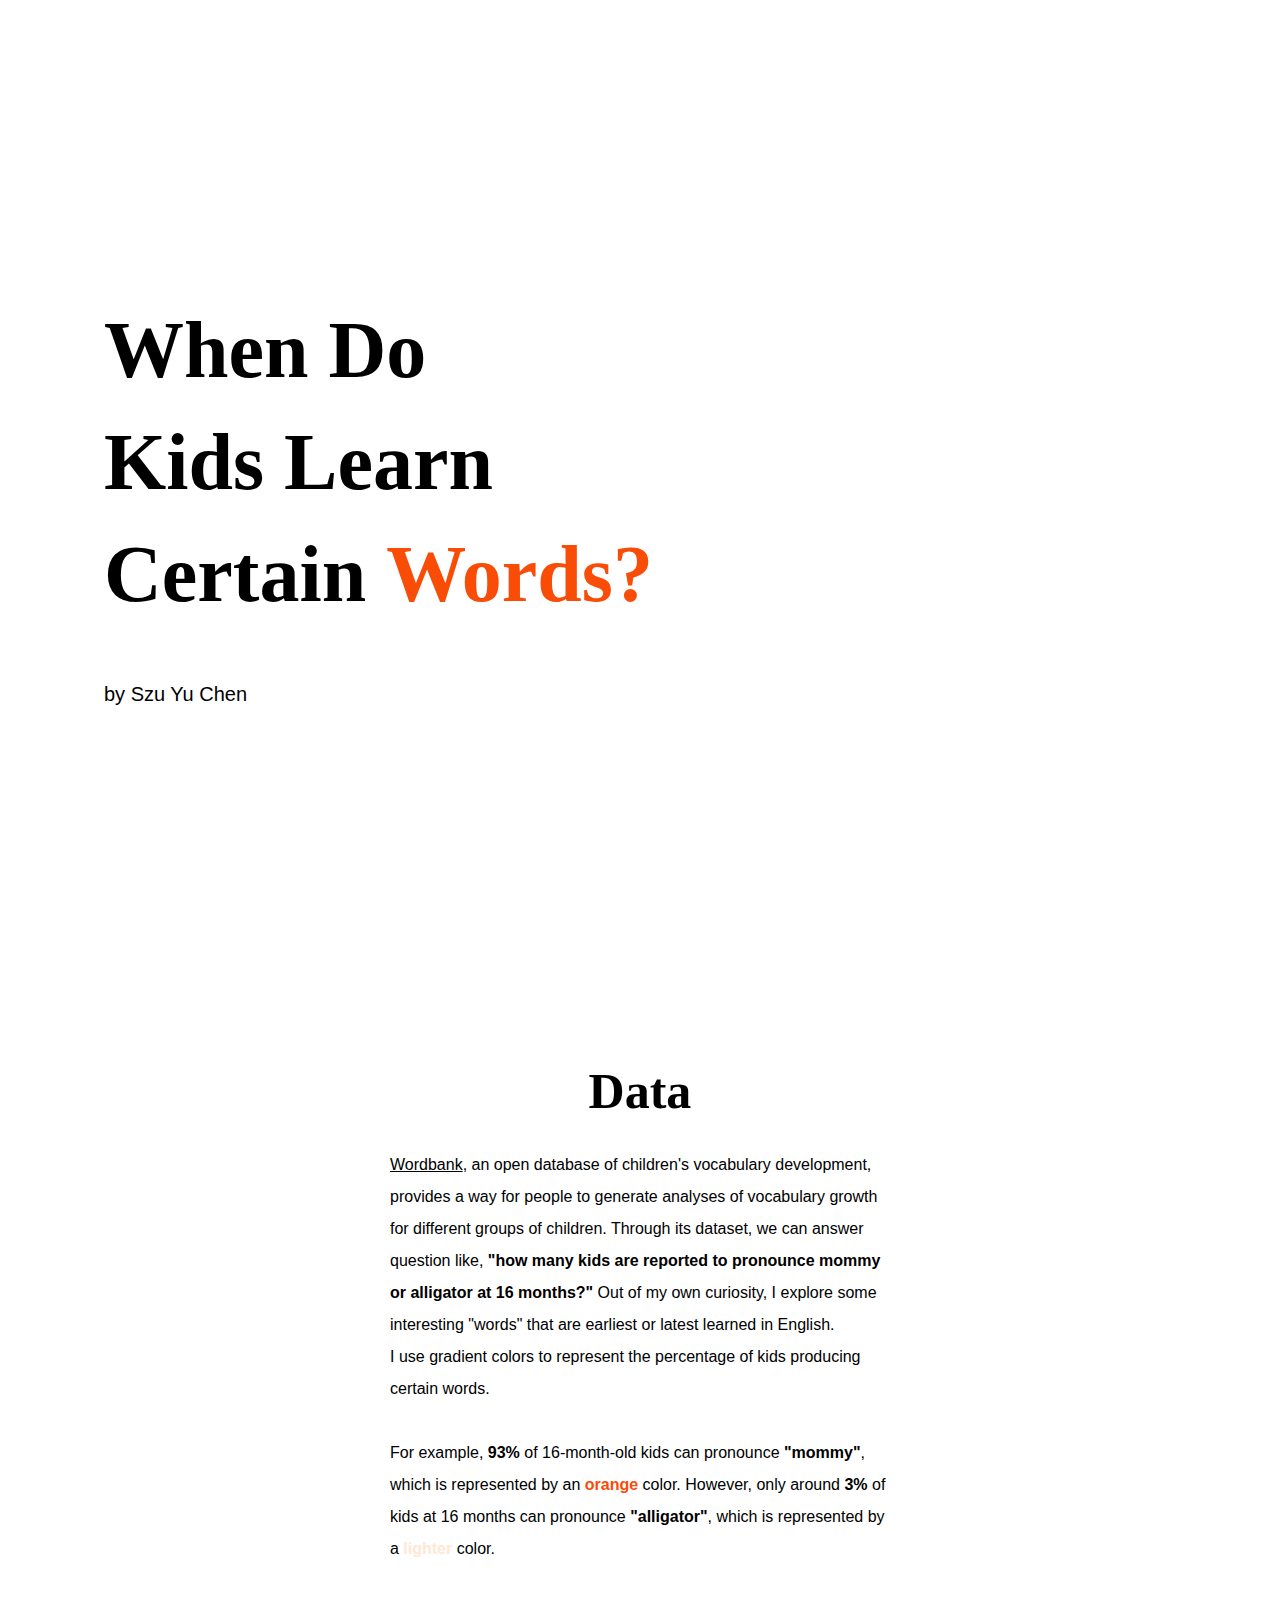
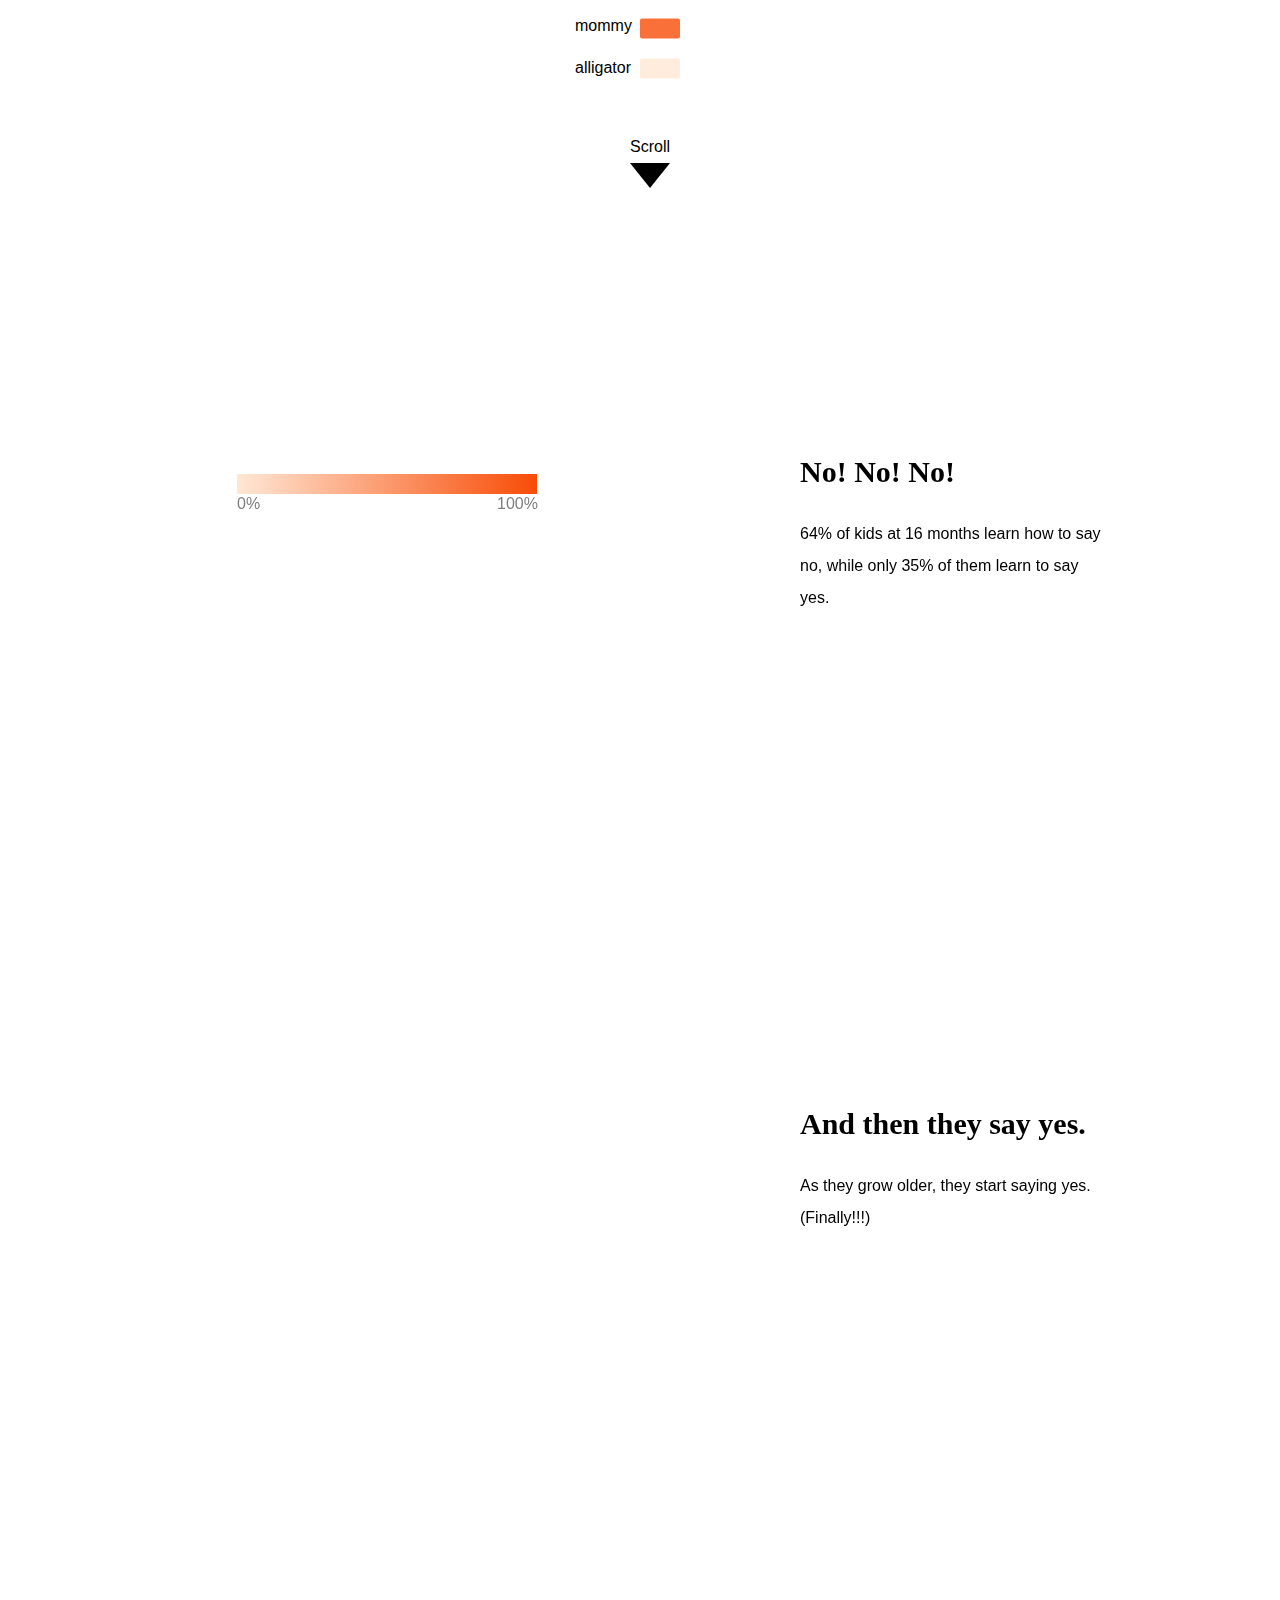
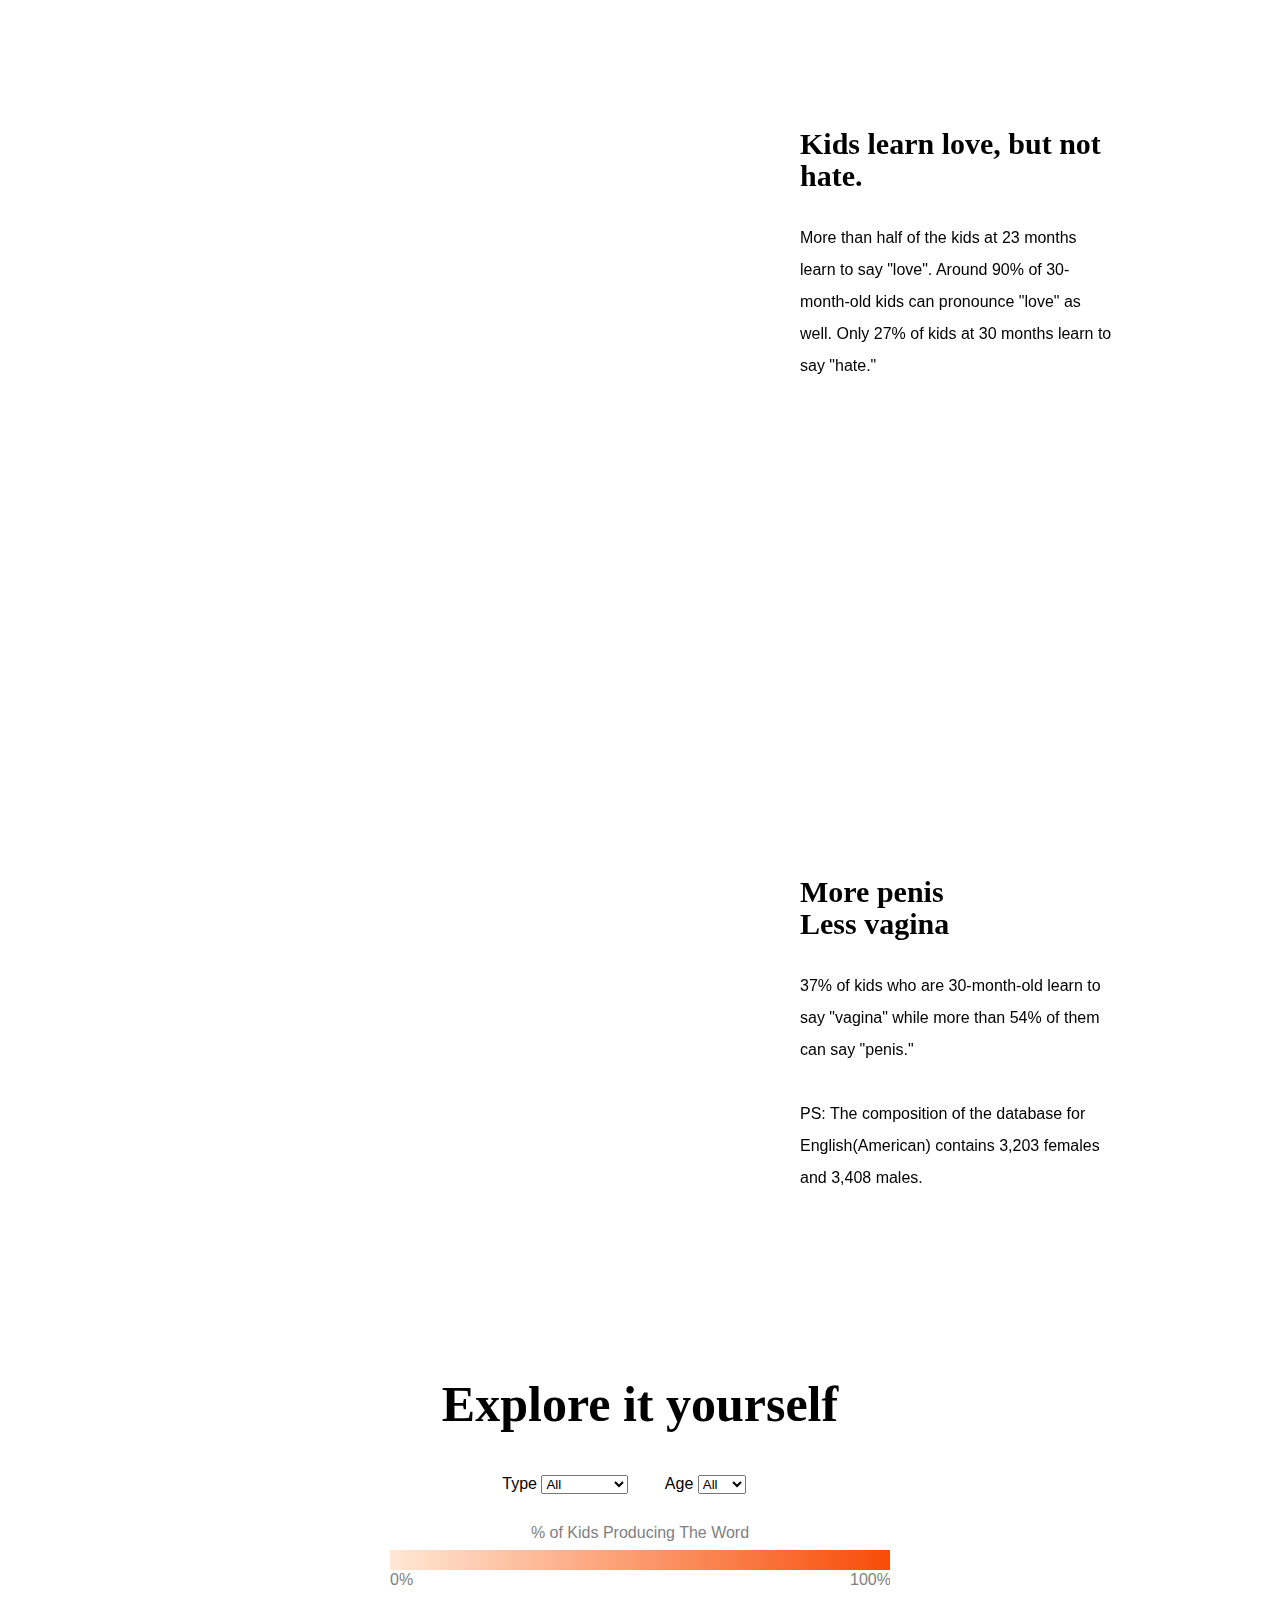
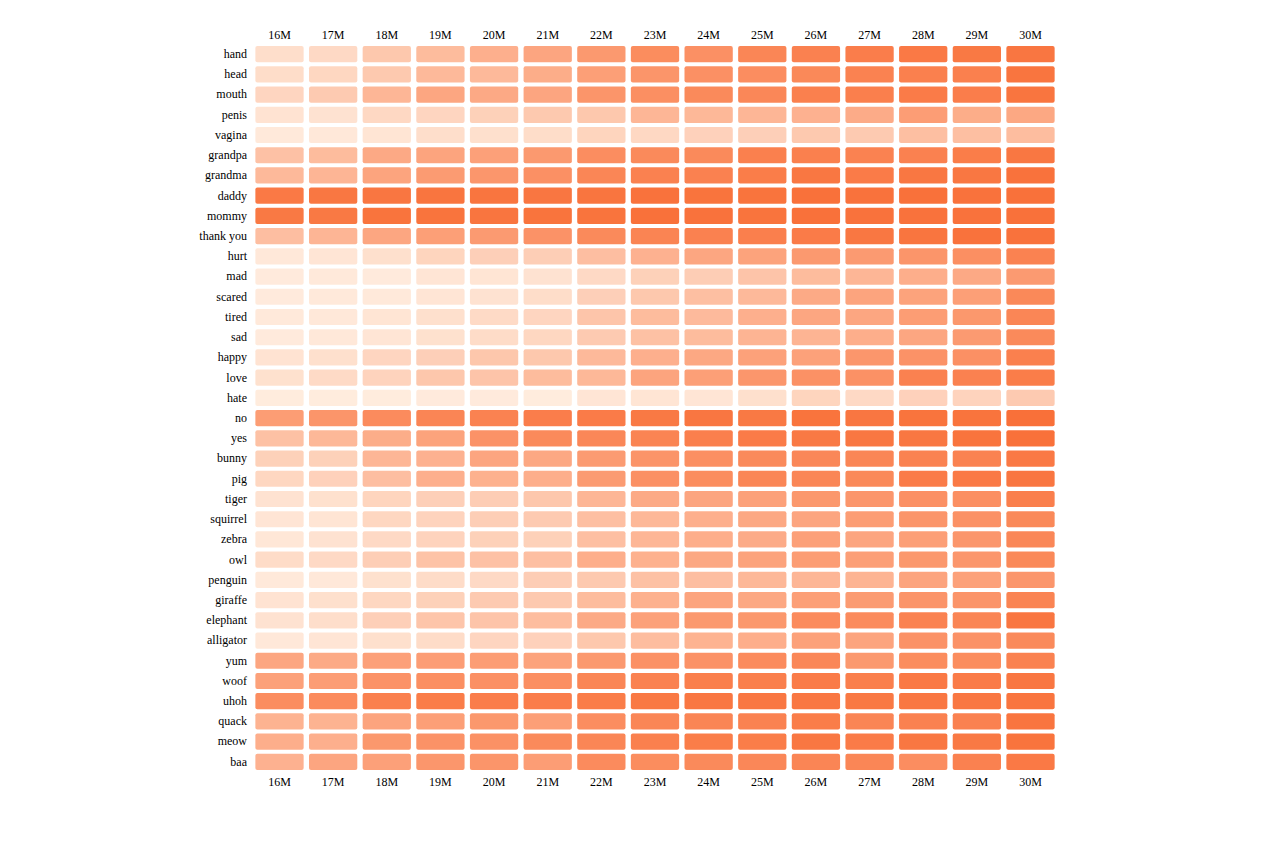
<file: index.html>
<!DOCTYPE html>
<html>

<head>
    <meta charset="utf-8" />
    <title>Kids Word development</title>
    <script src="lib/d3.js"></script>
    <link rel="stylesheet" href="style.css">


</head>

<body>

    <div id="headline">
        <h1> When Do </br>
            Kids Learn </br>
            Certain <span class='orange'>Words?</span></h1>

        <p class="small">by Szu Yu Chen</p>
    </div>

    <div id="data-explain">

        <div class='sideleft'></div>
        <div class='middle'>
            <h2> Data </h2>
            <p class='paragraph'> <a href='http://wordbank.stanford.edu/'>Wordbank</a>, an open database of children's
                vocabulary development,
                provides a way for people to generate analyses of vocabulary growth for different groups of children.
                Through its dataset, we can answer question like, <span>"how many kids are reported to pronounce
                    mommy or alligator at 16 months?"</span>
                Out of my own curiosity, I explore some interesting "words" that are earliest or latest learned in
                English. </br>

                I use gradient colors to represent the percentage of kids producing certain words. </br></br>

                For example, <span>93%</span> of 16-month-old kids can pronounce <span>"mommy"</span>, which is
                represented by an <span class='orange'>orange</span> color.
                However, only around <span id='less'>3%</span> of kids at 16 months can pronounce
                <span>"alligator"</span>, which is represented by a <span id='light'>lighter</span> color.

            </p>
            <div id='explain-dog'></div>

            <div class='scroll'> Scroll </div>
            <div id="arrow">
                <div class="arrow-down"></div>
            </div>
        </div>
        <div class='sideright'></div>
    </div>

    <div id="intro" class="two-col">
        <div class="left" id="subset"></div>
        <div class="right">
            <div id="right1">
                <p>
                    <h3>No! No! No!</h3>
                    64% of kids at 16 months learn how to say no,
                    while only 35% of them learn to say yes.
                </p>
            </div>
            <div class="divide"></br></br></br></br></br></br></br></br></br></br>
                </br></br></br></br></div>
            <div id="right2">
                <p>
                    <h3>And then they say yes.</h3>
                    As they grow older, they start saying yes. (Finally!!!)
                </p>
            </div>
            <div class="divide"></br></br></br></br></br></br></br></br></br></br>
                </br></br></br></br></div>
            <div id="right3">
                <p>
                    <h3>Kids learn love, but not hate.</h3>
                    More than half of the kids at 23 months learn to say "love". Around 90% of 30-month-old kids can
                    pronounce "love" as well.
                    Only 27% of kids at 30 months learn to say "hate."
                </p>
            </div>
            <div class="divide"></br></br></br></br></br></br></br></br></br></br>
                </br></br></br></br></div>

            <div id="right4">
                <p>
                    <h3>More penis </br>Less vagina</h3>
                    37% of kids who are 30-month-old learn to say "vagina" while more than 54% of them
                    can say "penis." </br></br>

                    PS: The composition of the database for English(American) contains 3,203 females and 3,408
                    males.
                </p>
            </div>
            <div class="divide"></br></br></br></br></br></br></br></br></br></br>
                </br></br></br></br></br></br></br>
            </div>
        </div>


    </div>

    <div id="main">
        <h2> Explore it yourself</h2>
        <div id="dropdown">
            <div id="typeDropdown"> Type </div>
            <div id="monthDropdown"> Age </div>
        </div>
        <div id="legend-explain">% of Kids Producing The Word</div>
        <div id="legend"></div>
        <div id="heatmap"></div>
    </div>


    <script src="https://code.jquery.com/jquery-2.1.3.min.js"></script>
    <script src="lib/d3.js"></script>
    <script src="https://d3js.org/d3-dsv.v1.min.js"></script>
    <script src="https://d3js.org/d3-fetch.v1.min.js"></script>
    <script src="js/jquery.waypoints.min.js"></script>
    <script src="js/heat_map_all.js"></script>
    <script src="js/heat_map_subset.js"></script>
    <script src="js/dog.js"></script>

</body>

</html>
</file>
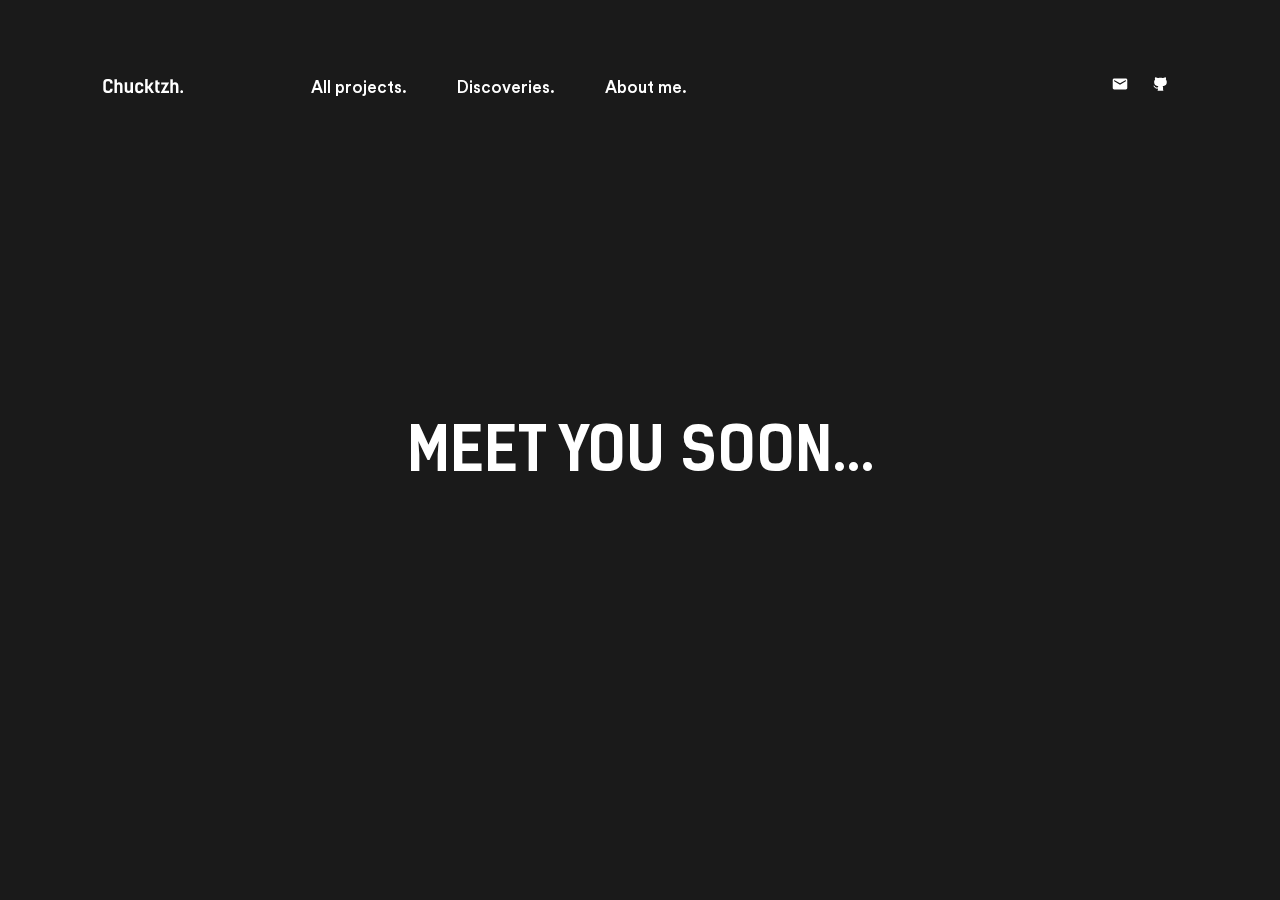
<file: dwqindex.html>
<!doctype html><html lang="en"><head><meta charset="utf-8"/><link rel="shortcut icon" href="./favicon.ico"/><meta name="viewport" content="width=device-width,initial-scale=1,shrink-to-fit=no"/><meta name="theme-color" content="#000000"/><link rel="manifest" href="./manifest.json"/><title>Chuck Zhuang - UX Designer</title></head><body><noscript>You need to enable JavaScript to run this app.</noscript><div id="root"></div><script>!function(l){function e(e){for(var r,t,n=e[0],o=e[1],u=e[2],f=0,i=[];f<n.length;f++)t=n[f],p[t]&&i.push(p[t][0]),p[t]=0;for(r in o)Object.prototype.hasOwnProperty.call(o,r)&&(l[r]=o[r]);for(s&&s(e);i.length;)i.shift()();return c.push.apply(c,u||[]),a()}function a(){for(var e,r=0;r<c.length;r++){for(var t=c[r],n=!0,o=1;o<t.length;o++){var u=t[o];0!==p[u]&&(n=!1)}n&&(c.splice(r--,1),e=f(f.s=t[0]))}return e}var t={},p={2:0},c=[];function f(e){if(t[e])return t[e].exports;var r=t[e]={i:e,l:!1,exports:{}};return l[e].call(r.exports,r,r.exports,f),r.l=!0,r.exports}f.m=l,f.c=t,f.d=function(e,r,t){f.o(e,r)||Object.defineProperty(e,r,{enumerable:!0,get:t})},f.r=function(e){"undefined"!=typeof Symbol&&Symbol.toStringTag&&Object.defineProperty(e,Symbol.toStringTag,{value:"Module"}),Object.defineProperty(e,"__esModule",{value:!0})},f.t=function(r,e){if(1&e&&(r=f(r)),8&e)return r;if(4&e&&"object"==typeof r&&r&&r.__esModule)return r;var t=Object.create(null);if(f.r(t),Object.defineProperty(t,"default",{enumerable:!0,value:r}),2&e&&"string"!=typeof r)for(var n in r)f.d(t,n,function(e){return r[e]}.bind(null,n));return t},f.n=function(e){var r=e&&e.__esModule?function(){return e.default}:function(){return e};return f.d(r,"a",r),r},f.o=function(e,r){return Object.prototype.hasOwnProperty.call(e,r)},f.p="./";var r=window.webpackJsonp=window.webpackJsonp||[],n=r.push.bind(r);r.push=e,r=r.slice();for(var o=0;o<r.length;o++)e(r[o]);var s=n;a()}([])</script><script src="./static/js/1.36361a6f.chunk.js"></script><script src="./static/js/main.e691c9a1.chunk.js"></script></body></html>
</file>
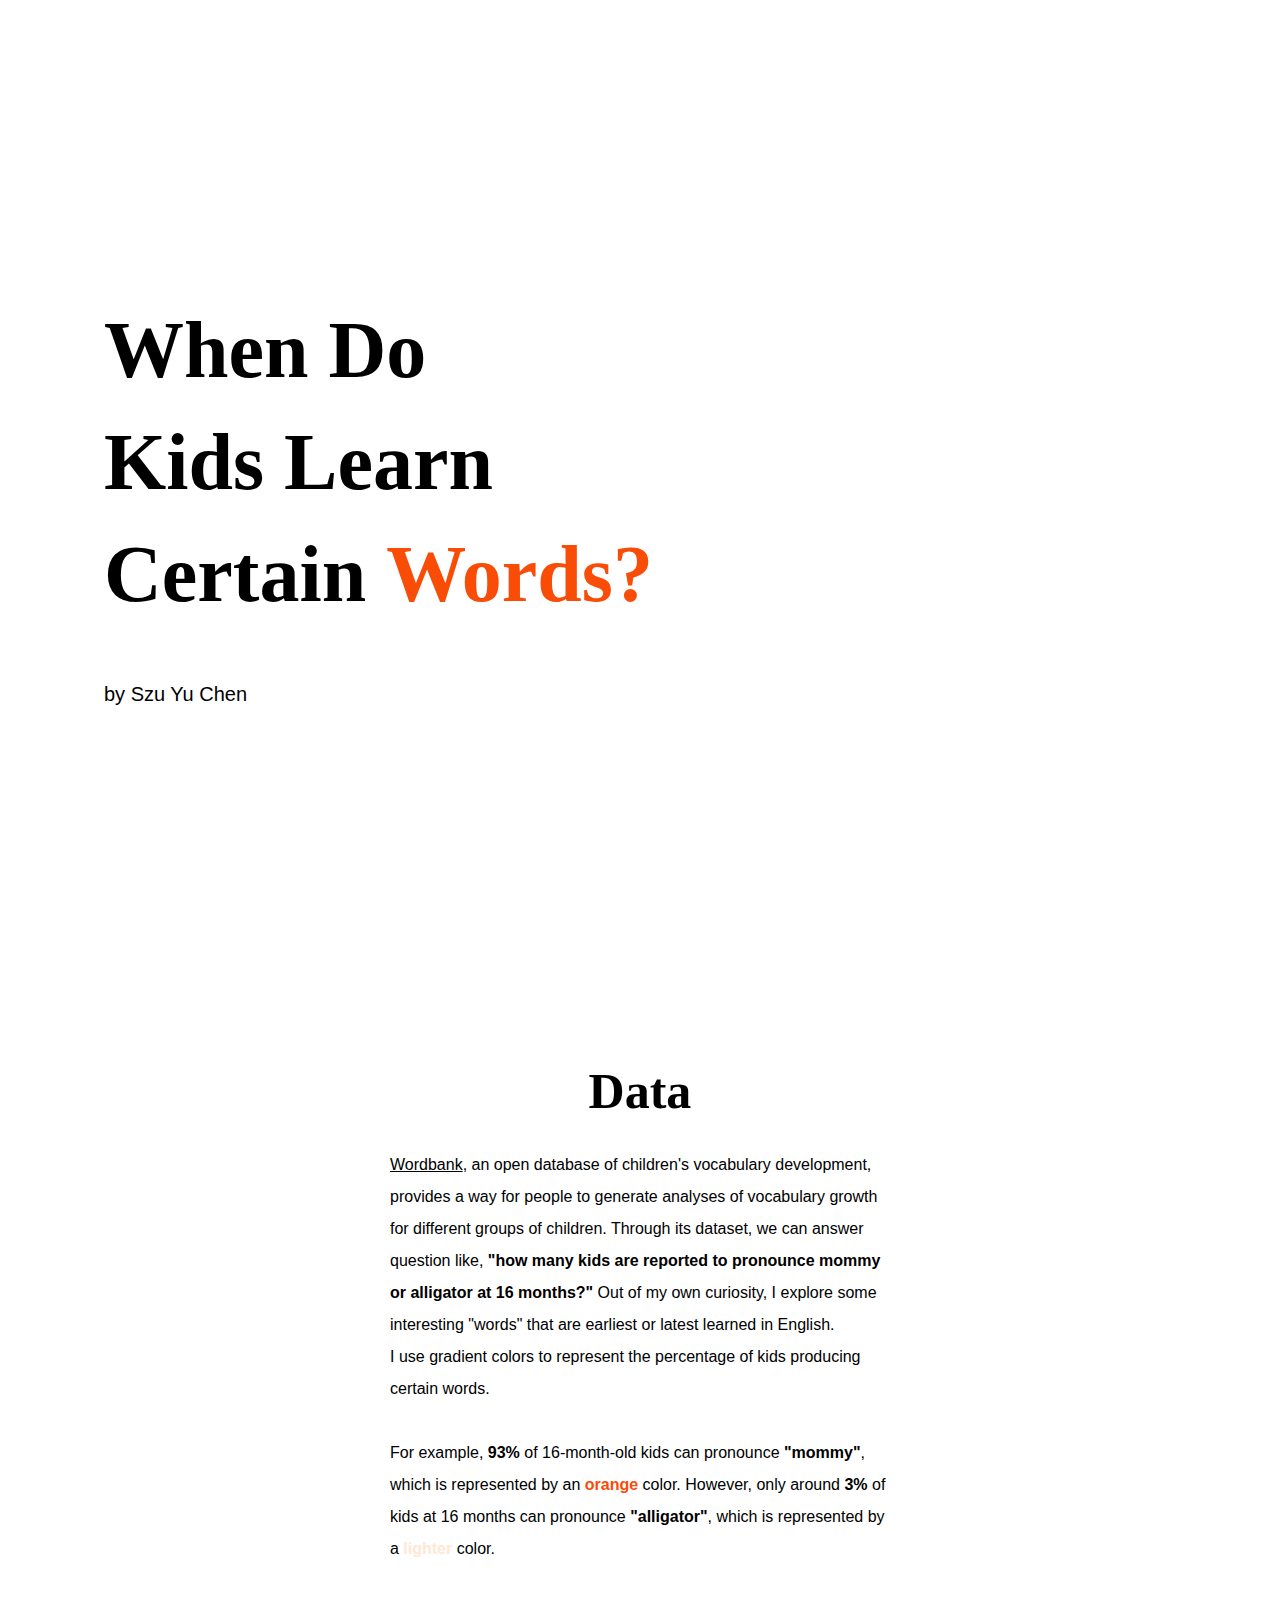
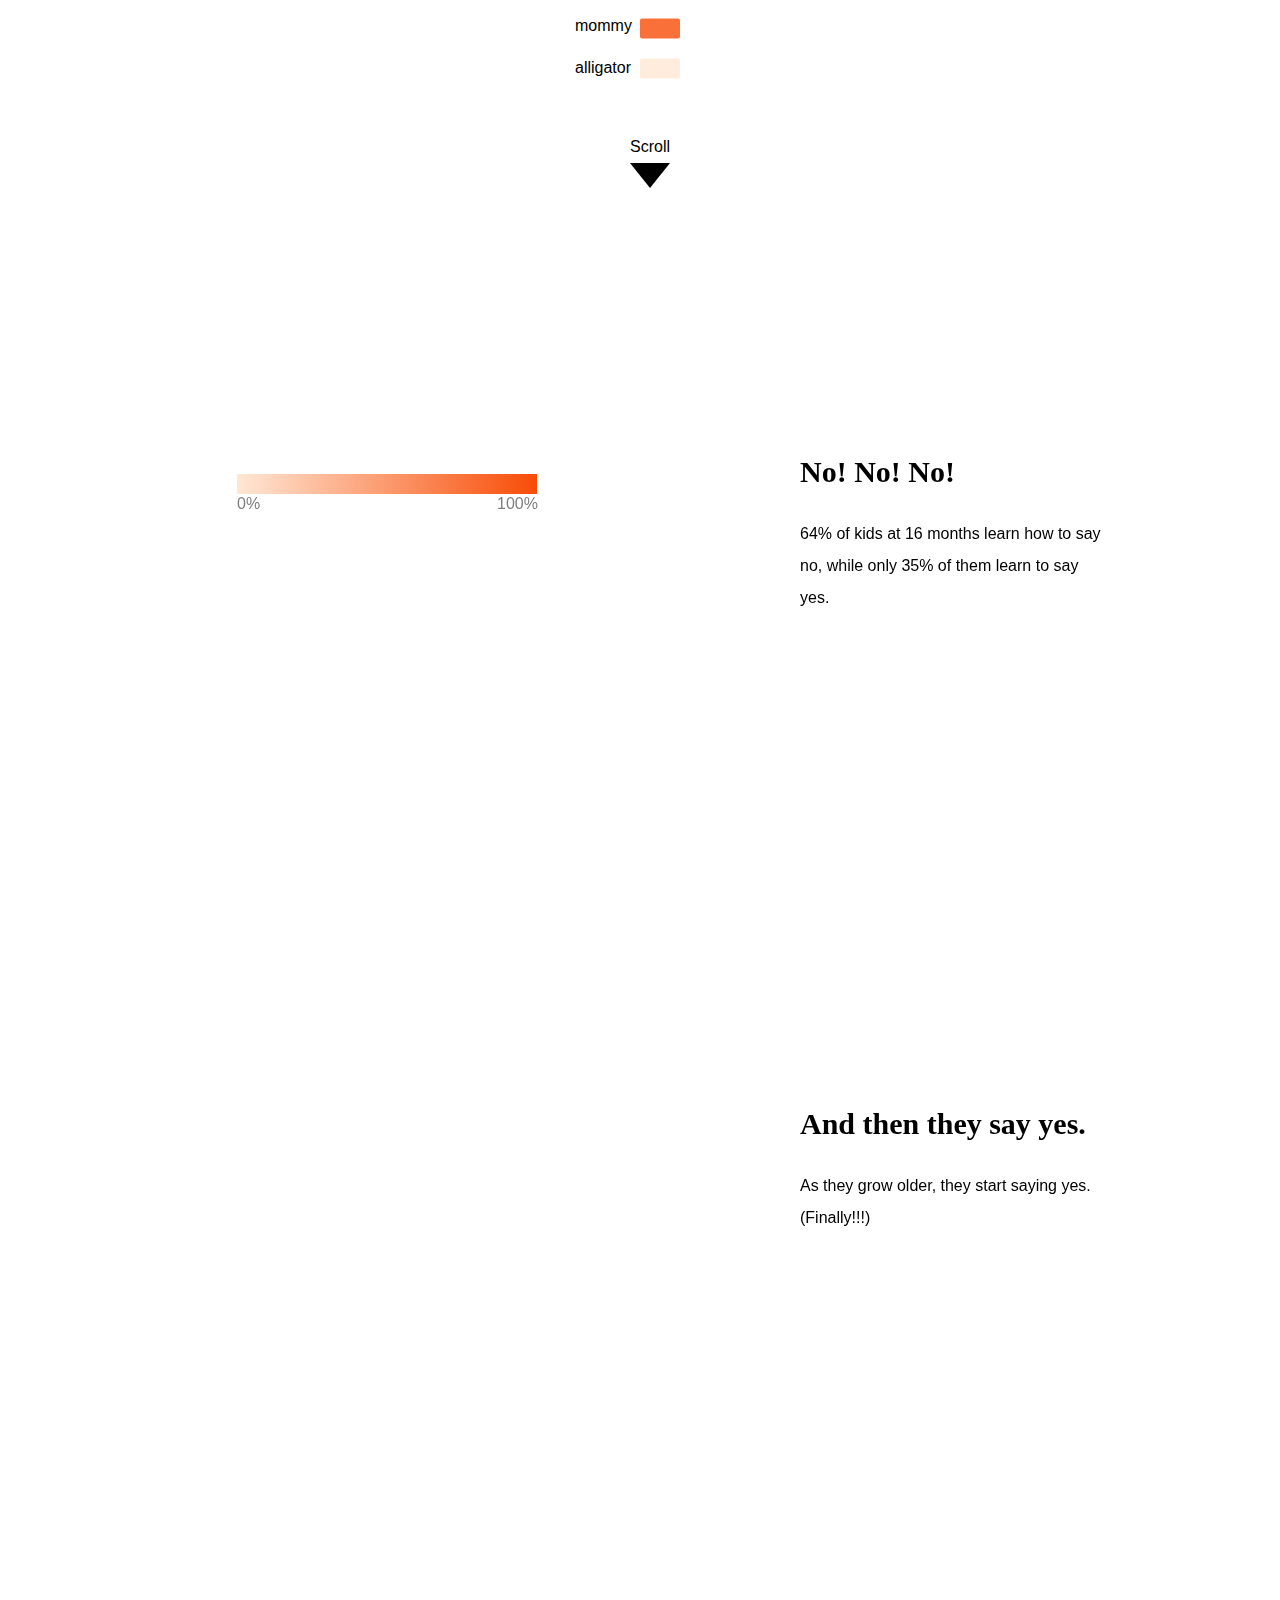
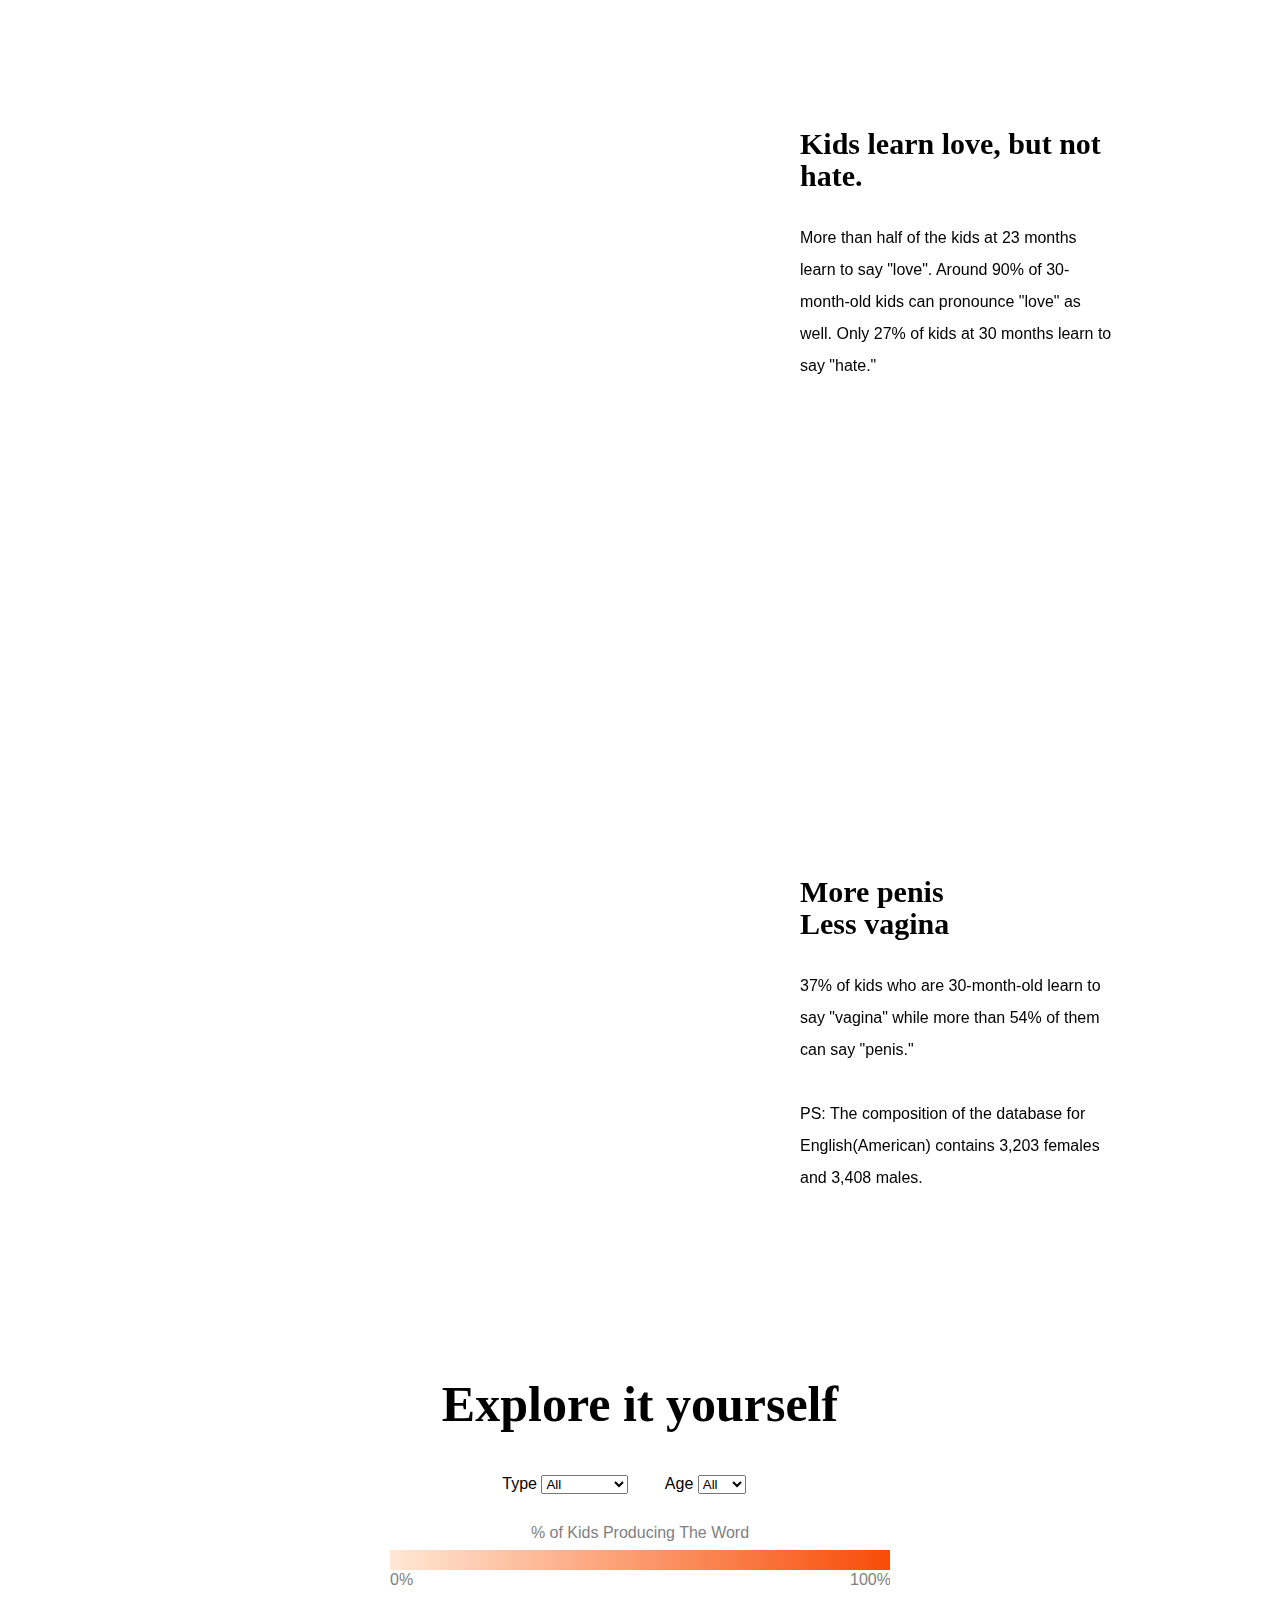
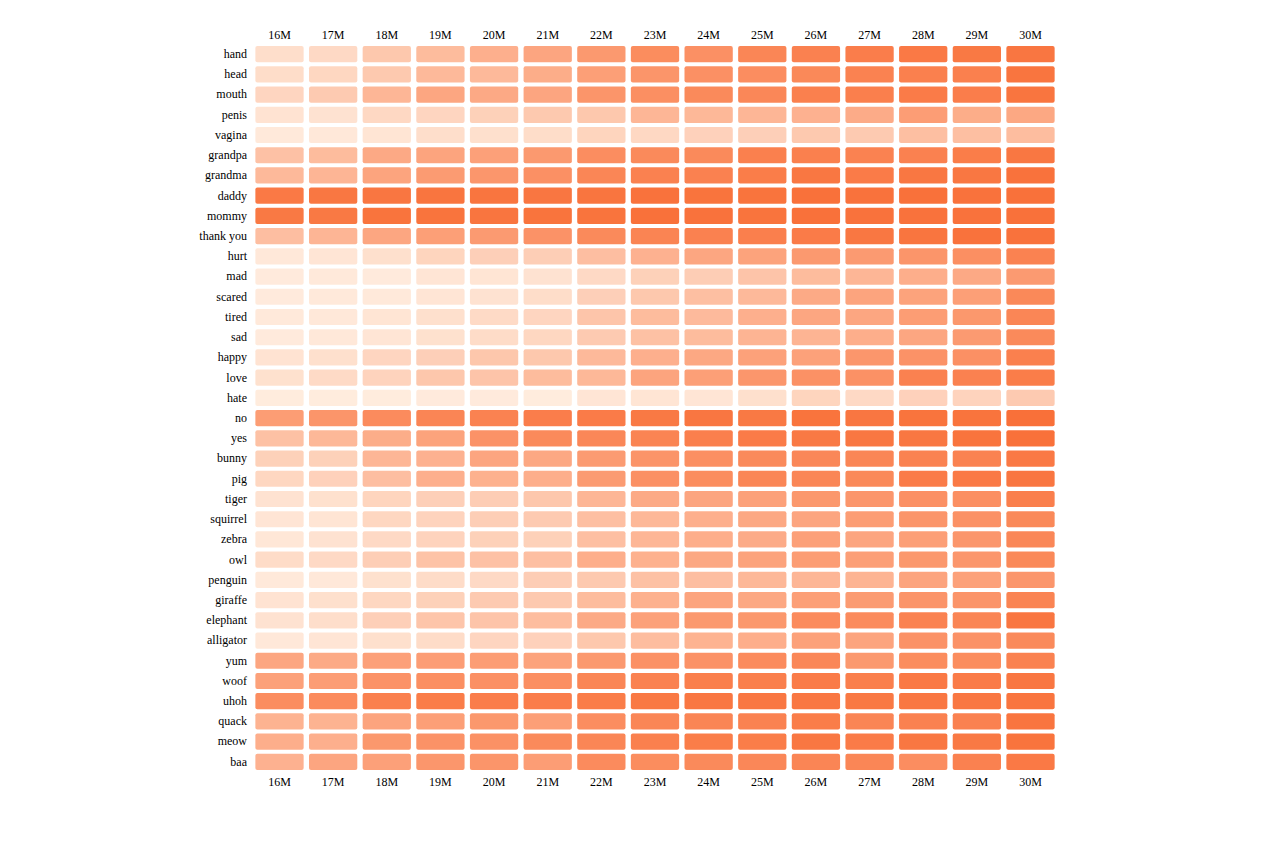
<file: wordgrowth.html>
<!DOCTYPE html>
<html>

<head>
    <meta charset="utf-8" />
    <title>Kids Word development</title>
    <script src="lib/d3.js"></script>
    <link rel="stylesheet" href="style.css">


</head>

<body>

    <div id="headline">
        <h1> When Do </br>
            Kids Learn </br>
            Certain <span class='orange'>Words?</span></h1>

        <p class="small">by Szu Yu Chen</p>
    </div>

    <div id="data-explain">

        <div class='sideleft'></div>
        <div class='middle'>
            <h2> Data </h2>
            <p class='paragraph'> <a href='http://wordbank.stanford.edu/'>Wordbank</a>, an open database of children's
                vocabulary development,
                provides a way for people to generate analyses of vocabulary growth for different groups of children.
                Through its dataset, we can answer question like, <span>"how many kids are reported to pronounce
                    mommy or alligator at 16 months?"</span>
                Out of my own curiosity, I explore some interesting "words" that are earliest or latest learned in
                English. </br>

                I use gradient colors to represent the percentage of kids producing certain words. </br></br>

                For example, <span>93%</span> of 16-month-old kids can pronounce <span>"mommy"</span>, which is
                represented by an <span class='orange'>orange</span> color.
                However, only around <span id='less'>3%</span> of kids at 16 months can pronounce
                <span>"alligator"</span>, which is represented by a <span id='light'>lighter</span> color.

            </p>
            <div id='explain-dog'></div>

            <div class='scroll'> Scroll </div>
            <div id="arrow">
                <div class="arrow-down"></div>
            </div>
        </div>
        <div class='sideright'></div>
    </div>

    <div id="intro" class="two-col">
        <div class="left" id="subset"></div>
        <div class="right">
            <div id="right1">
                <p>
                    <h3>No! No! No!</h3>
                    64% of kids at 16 months learn how to say no,
                    while only 35% of them learn to say yes.
                </p>
            </div>
            <div class="divide"></br></br></br></br></br></br></br></br></br></br>
                </br></br></br></br></div>
            <div id="right2">
                <p>
                    <h3>And then they say yes.</h3>
                    As they grow older, they start saying yes. (Finally!!!)
                </p>
            </div>
            <div class="divide"></br></br></br></br></br></br></br></br></br></br>
                </br></br></br></br></div>
            <div id="right3">
                <p>
                    <h3>Kids learn love, but not hate.</h3>
                    More than half of the kids at 23 months learn to say "love". Around 90% of 30-month-old kids can
                    pronounce "love" as well.
                    Only 27% of kids at 30 months learn to say "hate."
                </p>
            </div>
            <div class="divide"></br></br></br></br></br></br></br></br></br></br>
                </br></br></br></br></div>

            <div id="right4">
                <p>
                    <h3>More penis </br>Less vagina</h3>
                    37% of kids who are 30-month-old learn to say "vagina" while more than 54% of them
                    can say "penis." </br></br>

                    PS: The composition of the database for English(American) contains 3,203 females and 3,408
                    males.
                </p>
            </div>
            <div class="divide"></br></br></br></br></br></br></br></br></br></br>
                </br></br></br></br></br></br></br>
            </div>
        </div>


    </div>

    <div id="main">
        <h2> Explore it yourself</h2>
        <div id="dropdown">
            <div id="typeDropdown"> Type </div>
            <div id="monthDropdown"> Age </div>
        </div>
        <div id="legend-explain">% of Kids Producing The Word</div>
        <div id="legend"></div>
        <div id="heatmap"></div>
    </div>


    <script src="https://code.jquery.com/jquery-2.1.3.min.js"></script>
    <script src="lib/d3.js"></script>
    <script src="https://d3js.org/d3-dsv.v1.min.js"></script>
    <script src="https://d3js.org/d3-fetch.v1.min.js"></script>
    <script src="js/jquery.waypoints.min.js"></script>
    <script src="js/heat_map_all.js"></script>
    <script src="js/heat_map_subset.js"></script>
    <script src="js/dog.js"></script>

</body>

</html>
</file>
<file: style.css>
body {
    font-family: Arial, Helvetica, sans-serif;
    -webkit-overflow-scrolling: touch;
}

#headline {
    width: 100%;
    height: 100vh;
    
}

#data-explain{
    display: flex;
    flex-flow: row wrap;
    justify-content: space-around;
    width: 100%;
    height: 800px;
    margin-top: 80px;
}


.sideleft {
    order:1;
    flex: 1 2rem;
}

.middle {
    order:2;
    flex: 2 2rem;
    padding-left: 20rem;
    padding-right: 20rem;
    line-height: 2rem;
}

.sideright {
    order:3;
    flex: 1 2rem;
}

h2 {
    text-align: center;
    font-size: 50px;
    font-family: Georgia, 'Times New Roman', Times, serif;
}

a{
   
    color: black;
    text-decoration: underline black;
}

span {
    font-weight: 600;
    color: black;
}

.orange{
    color: #F84C07;
}

#light{
    color: #FFE7D5;
}

#explain-dog {
    width:500px;
    height: 150px;
}

.scroll {
    padding-left: 15rem;
}

#arrow {
    height: 8rem;
    padding-top: 0;
    padding-left: 15rem;

}

.arrow-down {
    width: 0;
    border-left: 20px solid transparent;
    border-right: 20px solid transparent;
    border-top: 25px solid black;
}

.two-col{
    display: flex;
    flex-flow: row wrap;
    justify-content: space-around;
    height: 2700px;
    position: relative;
    -webkit-overflow-scrolling: touch;
}


.left { order:1;
        flex: 1 2rem;
        position: sticky;
        top:0;
        height:500px;
        padding-left: 4rem;
        padding-top: 15rem;
        z-index: 1;

}

.right  { order:2;
        flex: 1 2rem;
        padding-top: 12rem;
        padding-right: 10rem;
        padding-left: 8rem;
        line-height: 2rem;
        z-index: 10;
}



.xaxis, .yaxis{
    color:black;
    font-size: 12px;
    font-family: Georgia, 'Times New Roman', Times, serif;
}
#legend {
    width: 100%;
    height: 40px;
    text-align: center;
    padding-top: 8px;
}

#legend-explain {
    padding-top: 30px;
    width:100%;
    text-align: center;
    color:gray;
}

#dropdown {
    width: 100%;
    text-align: center;
}

#typeDropdown,#monthDropdown {
    display: inline;
    margin-right: 2rem;

}

#heatmap{
    width: 900px;
    height: 800px;
    margin: auto;
    padding-top: 2rem;
    position: relative;
}

.tooltip {
          position: absolute;
          left: 0px;
          top: 0px;
          visibility: hidden;
          font-family: "Helvetica Neue", Helvetica, Arial, sans-serif;
          font-weight: bold;
          font-size: 16px;
          background-color:rgb(255,255,255, 0.5);
          padding: 2px;
          pointer-events: none;
      }


#month {
    width: 100%;
    height: 20%;
    text-align: center;
    font-family: Georgia, 'Times New Roman', Times, serif;
    font-size: 50px;
    margin-top: 3rem;
    margin-bottom: 3rem;

}


h1 {
    font-size: 80px;
    font-family: Georgia, 'Times New Roman', Times, serif;
    text-align: left;
    padding-top: 15rem;
    padding-left: 6rem;
    line-height: 7rem;
    
}

.small{
    font-size: 20px;
    text-align: left;
    padding-left: 6rem;

}

h3{
     font-size: 30px;
     font-family: Georgia, 'Times New Roman', Times, serif;
}


/* ----------- Phone ----------- */

@media only screen and (max-device-width: 767px)
{
    
#data-explain{
    display: block;
}

#headline {
    height:400px;
    margin: auto;
}

h1 {
    font-size: 40px;
    font-family: Georgia, 'Times New Roman', Times, serif;
    padding-top: 6rem;
    line-height: 3rem;
    text-align: center;
    padding-left:0;

}

.small{
    font-size: 16px;
    text-align: center;
    padding-left: 0;
}



h2 {
    font-size: 30px;
}


.middle { 
    font-size: 16px;
    padding-left: 10rem;
    padding-right: 10rem;
}

.middle > p {

    margin-left: 5rem;
    margin-right: 5rem;
    line-height: 2rem;
    margin-bottom: 0;
    font-size: 20px;
}

#data-explain{
    margin-top: 0px;
    height: 700px;
}

#explain-dog {
    padding-left: 2rem;
}

.scroll {
    padding-left: 17rem;
}

#arrow{
    padding-left: 17rem;
}

.two-col{
    height: 3500px;
}


.left { 
        padding-left:10rem;
        height:0;
        padding-top:30rem;


}

.right {
    padding-top: 0;
    padding-right: 20rem;
    padding-left:20rem;

}

#right1, #right2, #right3, #right4{
    background-color:rgba(255,255,255,0.8);
}

#main{
    padding-top: 20rem;
    height: 2000px;
}


}
</file>
